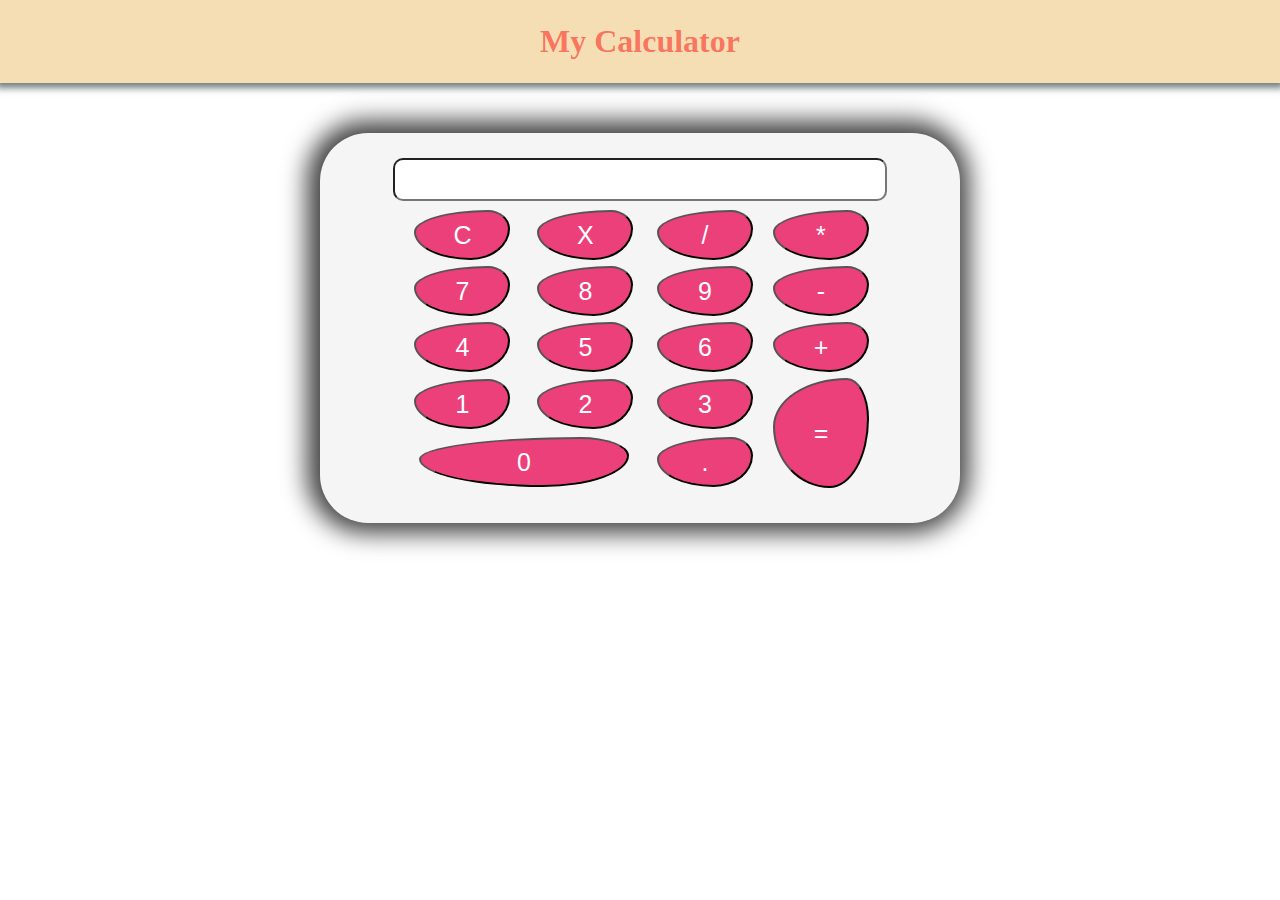
<file: js-calculator/index.html>
<!-- Write a program to build the Calculator in JavaScript. -->
<!DOCTYPE html>
<html>

<head>
	<title>
		Calculator Program in JavaScript
	</title>
	<link rel="stylesheet" href="style.css">
	<script src="script.js"></script>
</head>

<body>
	<h1> My Calculator  </h1>
	<div class="formstyle">
		<form name="form1">
			<input class="textview" name="textview">
		</form>
		<center>
			<table>
				<tr>
					<td> <input class="btn" type="button" value="C" onclick="form1.textview.value = ' ' "> </td>
					<td> <input class="btn" type="button" value="X" onclick="backspace()"> </td>
					<td> <input class="btn" type="button" value="/" onclick="insert('/')"> </td>
					<td> <input class="btn" type="button" value="*" onclick="insert('*')"> </td>
				</tr>

				<tr>
					<td> <input class="btn" type="button" value="7" onclick="insert(7)"> </td>
					<td> <input class="btn" type="button" value="8" onclick="insert(8)"> </td>
					<td> <input class="btn" type="button" value="9" onclick="insert(9)"> </td>
					<td> <input class="btn" type="button" value="-" onclick="insert('-')"> </td>
				</tr>

				<tr>
					<td> <input class="btn" type="button" value="4" onclick="insert(4)"> </td>
					<td> <input class="btn" type="button" value="5" onclick="insert(5)"> </td>
					<td> <input class="btn" type="button" value="6" onclick="insert(6)"> </td>
					<td> <input class="btn" type="button" value="+" onclick="insert('+')"> </td>
				</tr>

				<tr>
					<td> <input class="btn" type="button" value="1" onclick="insert(1)"> </td>
					<td> <input class="btn" type="button" value="2" onclick="insert(2)"> </td>
					<td> <input class="btn" type="button" value="3" onclick="insert(3)"> </td>
					<td rowspan=5> <input class="btn" style="height: 110px" type="button" value="=" onclick="equal()">
					</td>
				</tr>
				<tr>
					<td colspan=2> <input class="btn" style="width: 210px" type="button" value="0" onclick="insert(0)">
					</td>
					<td> <input class="btn" type="button" value="." onclick="insert('.')"> </td>
				</tr>
			</table>
		</center>
	</div>
</body>

</html>
</file>
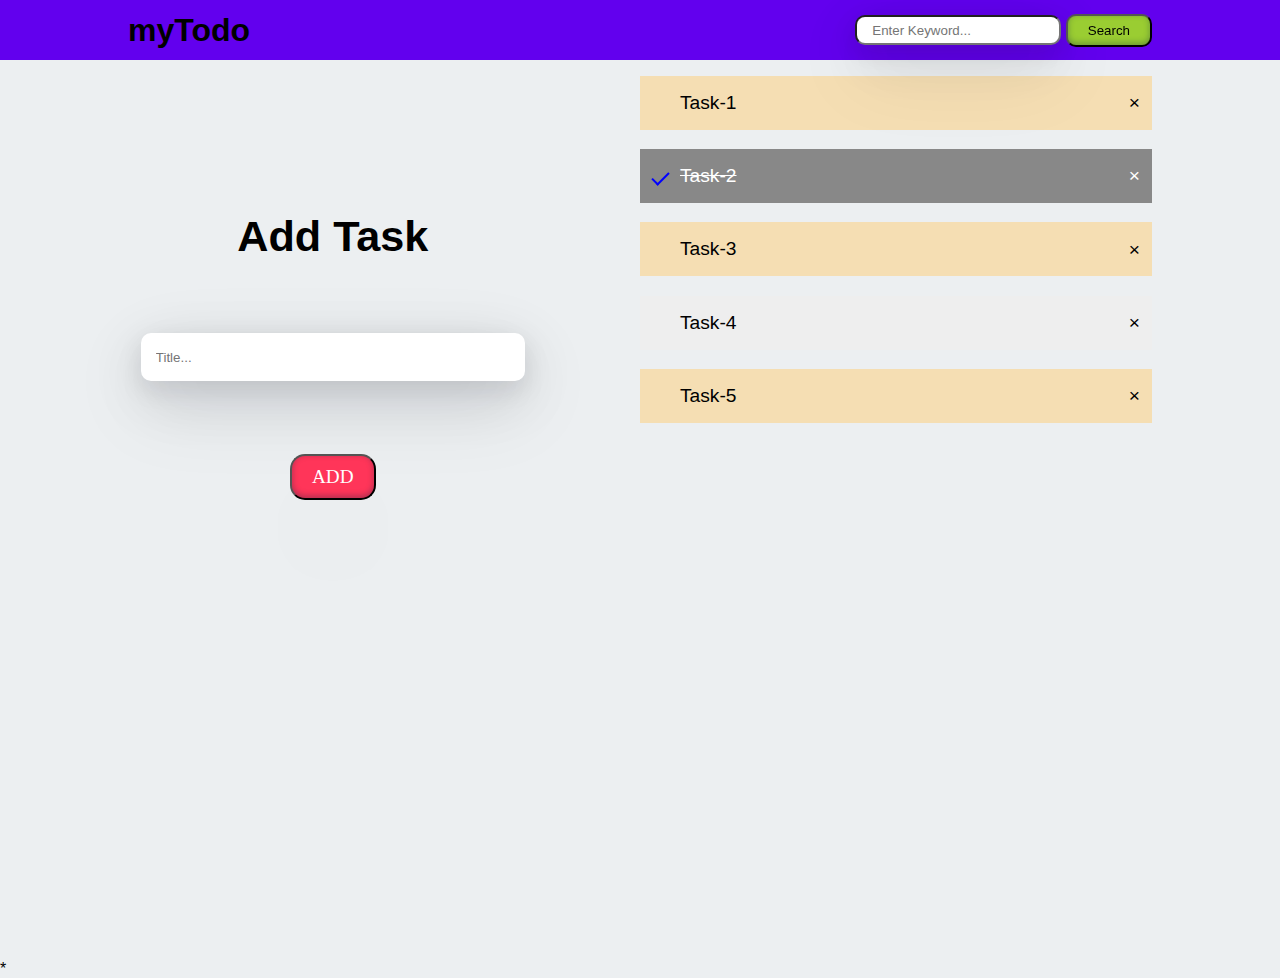
<file: ToDo-List/index.html>
<!DOCTYPE html>
<html lang="en">
<head>
    <meta charset="UTF-8">
    <meta http-equiv="X-UA-Compatible" content="IE=edge">
    <meta name="viewport" content="width=device-width, initial-scale=1.0">
    <title>mytodo</title>

    <link rel="stylesheet" href="style.css">
</head>
<body>
    <!-- navbar  -->
    <nav class="navbar">
        <h1 class="brand">myTodo</h1>
        <div class="toggle-btn">
            <span></span>
            <span></span>
        </div>

        <form class="search" role="search">
            <input class="input" id="searchtxt" type="search" placeholder="Enter Keyword..." aria-label="Search">
            <button id="ibtn" class="btn " type="submit" >Search</button>
        </form>
    </nav>


      <div class="task-container">

        <div class="section" >
            <div id="myDIV" class="header">
                <h2>Add Task</h2>
                <input type="text" id="myInput" class="input" placeholder="Title...">
                <!-- <span onclick="newElement()" class="addBtn">Add</span> -->
                <button id="add" type="button" >Add</button>
              </div>
        </div>

        <div class="section" >
            <ul id="myUL">
                <li >Task-1</li>
                <li class="checked myLi">Task-2</li>
                <li >Task-3</li>
                <li >Task-4</li>
                <li >Task-5</li>
              </ul>
              
        </div>
      </div>*
      

      <script src="script.js"></script>
</body>
</html>
</file>
<file: js-calculator/style.css>
*{
    margin: 0;
    padding: 0;
    }

.formstyle
{
width: 600px;
height: 350px;
margin: 20px auto;
border-radius: 48px;
background: #e0e0e0;
-webkit-box-shadow: -2px -1px 25px 11px rgba(0,0,0,0.75);
-moz-box-shadow: -2px -1px 25px 11px rgba(0,0,0,0.75);
box-shadow: -2px -1px 25px 11px rgba(0,0,0,0.75);
padding: 20px;
text-align: center;
background-color: whitesmoke;
}

/* Display top horizontal bar that contain some information. */
h1 {
	text-align: center;
    font-family:'Times New Roman', Times, serif;
	padding: 23px;
	background-color:wheat;
    box-shadow: 0px 1px 7px 4px rgba(95, 108, 108, 0.88);
	color:rgba(255, 0, 0, 0.493);
    margin-bottom: 50px;
	}
input:hover
{
background-color: #00acc1;
}
	
table{
    width: 80%;
    text-align: center;
}

/* It is used to create the layout for calculator button. */
.btn{
width: 96px;
height: 50px;
border-radius: 77% 23% 41% 59% / 44% 37% 63% 56%  ;
font-size: 25px;
margin: 2px;
cursor: pointer;
background-color: #ec407a;
color: white;

}

/* It is used to display the numbers, operations and results. */
.textview{
width:80%;
margin: 5px;
font-size: 25px;
padding: 5px;
border-radius: 10px;
background-color: white;
}	
	.textview:hover{
        background-color: aquamarine;
    }
</file>
<file: ToDo-List/style.css>
* {
  margin: 0;
  padding: 0;
  box-sizing: border-box;
}

html {
  scroll-behavior: smooth;
}

body {
  width: 100%;
  position: relative;
  /* background: #1d1d1d; */
  /* color: #fff; */
  background: #ECEFF1;
  font-family: 'roboto', sans-serif;
}

.navbar {
  position: fixed;
  top: 0;
  left: 0;
  width: 100%;
  height: 60px;
  background: #6200ee;
  padding: 0 10vw;
  display: flex;
  justify-content: space-between;
  align-items: center;
  z-index: 9;
}

#ibtn {
  background-color: yellowgreen;
  font-weight: 500;
  padding: 7px 20px;
  border-radius: 10px;
  box-shadow: rgba(50, 50, 93, 0.25) 0px 50px 100px -20px, rgba(0, 0, 0, 0.3) 0px 30px 60px -30px, rgba(10, 37, 64, 0.35) 0px -2px 6px 0px inset;
}



.task-container {
  position: relative;
  width: 100%;
  min-height: calc(100vh - 60px);
  height: auto;
  margin-top: 60px;
  padding: 0 10vw;
  display: grid;
  grid-template-columns: minmax(150px, 40%) 1fr;
  grid-template-rows: 100vh;
  grid-column-gap: 20px;

}

.section {
  padding-top: 1rem;
  display: flex;
  flex-flow: column wrap;
  align-items: flex-end;
}


.input {
  box-shadow: rgba(17, 17, 26, 0.1) 0px 8px 24px, rgba(17, 17, 26, 0.1) 0px 16px 56px, rgba(17, 17, 26, 0.1) 0px 24px 80px;
  min-height: 30px;
  min-width: 200px;
  border-radius: 10px;
  padding-right: 10px;
  padding-left: 15px;
}

.header {
  width: 30vw;
  align-self: center;
  min-height: 40vh;
  margin-top: 100px;
  font-size: 1.8rem;
  display: flex;
  flex-flow: column wrap;
  align-items: center;
  justify-content: space-around;
}


#myInput {
  width: 30vw;
  height: 3rem;
  border: none;
}

#add {
  min-width: 60px;
  padding: 10px 20px;
  text-transform: uppercase;
  font-size: 1.2rem;
  border-radius: 15px;
  box-shadow: rgba(50, 50, 93, 0.25) 0px 50px 100px -20px, rgba(0, 0, 0, 0.3) 0px 30px 60px -30px, rgba(10, 37, 64, 0.35) 0px -2px 6px 0px inset;
  background: #ff3559;
  color: #fff;
  font-family: 'Times New Roman', Times, serif;
}

/* Remove margins and padding from the list */
ul {
  margin: 0;
  padding: 0;
 max-height: 80vh;
 overflow-y: scroll;
}

/* Style the list items */
ul li {
  display: block;
  height: auto;
  overflow-wrap: break-word;
  list-style-type: none;
  min-width: 250px;
  width: 40vw;
  margin-bottom: 1.2rem;
  padding: 1rem 2.5rem;
  cursor: pointer;
  position: relative;
  background: #eee;
  font-size: 1.2rem;
  transition: 0.2s;

  /* make the list items unselectable */
  -webkit-user-select: none;
  -moz-user-select: none;
  -ms-user-select: none;
  user-select: none;
}

/* Set all odd list items to a different color (zebra-stripes) */
ul li:nth-child(odd) {
  /* background: #f9f9f9; */
  background: wheat;
}

/* Darker background-color on hover */
ul li:hover {
  background: #ddd;
}

/* When clicked on, add a background color and strike out text */
ul li.checked {
  background: #888;
  color: #fff;
  text-decoration: line-through;
}


/* Add a "checked" mark when clicked on */
ul li.checked::before {
  content: '';
  position: absolute;
  border-color: blue;
  border-style: solid;
  border-width: 0 2px 2px 0;
  top: 35%;
  left: 16px;
  padding: auto 0;
  margin: auto 0;
  transform: rotate(45deg);
  height: 15px;
  width: 7px;
}


.close {
  position: absolute;
  right: 5px;
  top: 30%;
  padding: 0px 7px;
  border-radius: 50%;
}

.close:hover {
  background-color: #f44336;
  color: white;
}



/* tablet view */

@media (max-width: 996px) {
  html {
    font-size: 14px;
  }
}



/* mobile view */
@media (max-width: 800px) {

  .task-container {
    padding: 0;
    display: block;

  }

  .task-container {
    margin-top: 0%;
    display: block;
  }

  .header {
    width: 100%;
    min-height: 30vh;
  
  }

  .section {
    align-items: center;
  }


  .header{
    max-height: 30vh;
    display: grid;
    grid-template-columns: 70vw 10vw;
    grid-template-rows: 15vh 10vh  ;
justify-content: center;
    margin-top: 70px;

  }

  .header>h2{
    grid-column: 1/span2;
    margin-bottom: 0%;
  }

  #myInput {
    width: 68vw;
    height:3rem;
  }
#add{
  padding: 10px 10px;
}

  ul {
    max-height: 50vh;
    overflow-y: scroll;
   }

ul li{
  width: 80vw;
}
}



@media (max-width: 575px) {
  html {
    font-size: 12px;
  }
.header{
  height: 25vh;
  margin-top: 70px;
}
  /* #searchtxt{
    display: none;
  } */

  ul {
   max-height: 40vh;
   overflow-y: scroll;
  }

  .btn{
    display: none;
  }

  #myInput {
    min-width: 75%;
  }

}

/* background: #1d1d1d; */
</file>
